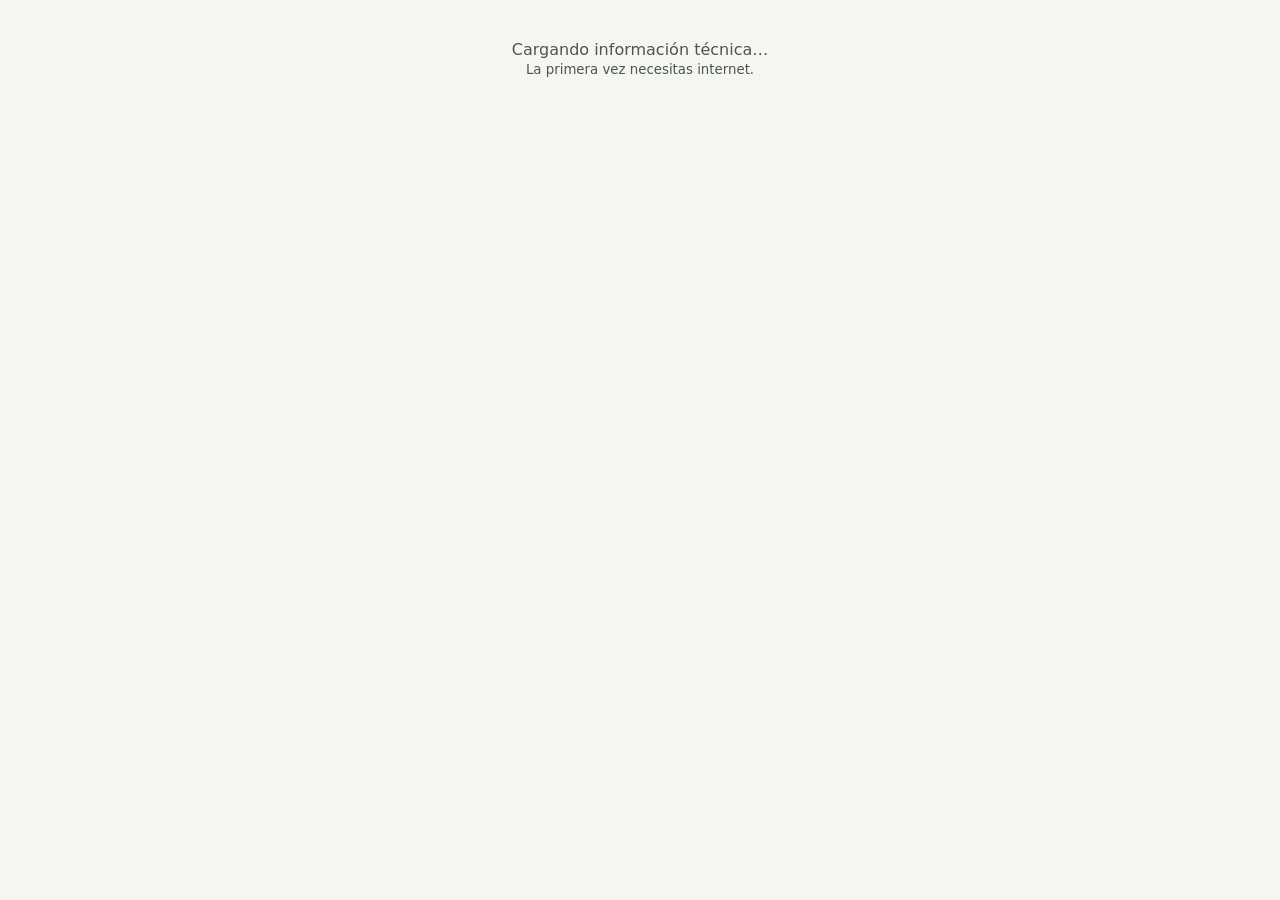
<file: index.html>
<!doctype html>
<html lang="es">
<head>
<meta charset="utf-8">
<meta http-equiv="Content-Security-Policy" content="default-src 'self'; script-src 'self'; style-src 'self' 'unsafe-inline' https://fonts.googleapis.com; font-src 'self' https://fonts.gstatic.com; img-src 'self' https: data: blob:; connect-src 'self' https://*.supabase.co wss://*.supabase.co; worker-src 'self' blob:; manifest-src 'self'; object-src 'none'; base-uri 'self'; form-action 'self'">
<meta name="referrer" content="strict-origin-when-cross-origin">
<meta name="viewport" content="width=device-width, initial-scale=1, maximum-scale=1, user-scalable=no, viewport-fit=cover">
<meta name="theme-color" content="#1F5E3B">
<meta name="description" content="Manual técnico de cultivos y registro de actividades de la finca.">
<title>CampoGuía</title>
<link rel="manifest" href="manifest.webmanifest">
<link rel="icon" type="image/png" href="icons/favicon.png">
<link rel="apple-touch-icon" href="icons/apple-touch-icon.png">
<link rel="preconnect" href="https://fonts.googleapis.com">
<link rel="stylesheet" href="https://fonts.googleapis.com/css2?family=Inter:wght@400;500;600;700&family=Space+Grotesk:wght@600;700&display=swap">
<link rel="stylesheet" href="css/app.css">
</head>
<body>
<div id="app"><div class="cargando">Cargando…</div></div>
<noscript>Activa JavaScript para usar CampoGuía.</noscript>
<script src="js/config.js"></script>
<script src="js/vendor/supabase.js"></script>
<script src="js/vendor/xlsx.mini.min.js"></script>
<script src="js/ui.js"></script>
<script src="js/logic.js"></script>
<script src="js/otras-marcas.js"></script>
<script src="js/data.js"></script>
<script src="js/reporte.js"></script>
<script src="js/vendor/jspdf.umd.min.js"></script>
<script src="js/receta.js"></script>
<script src="js/app.js"></script>
</body>
</html>
</file>
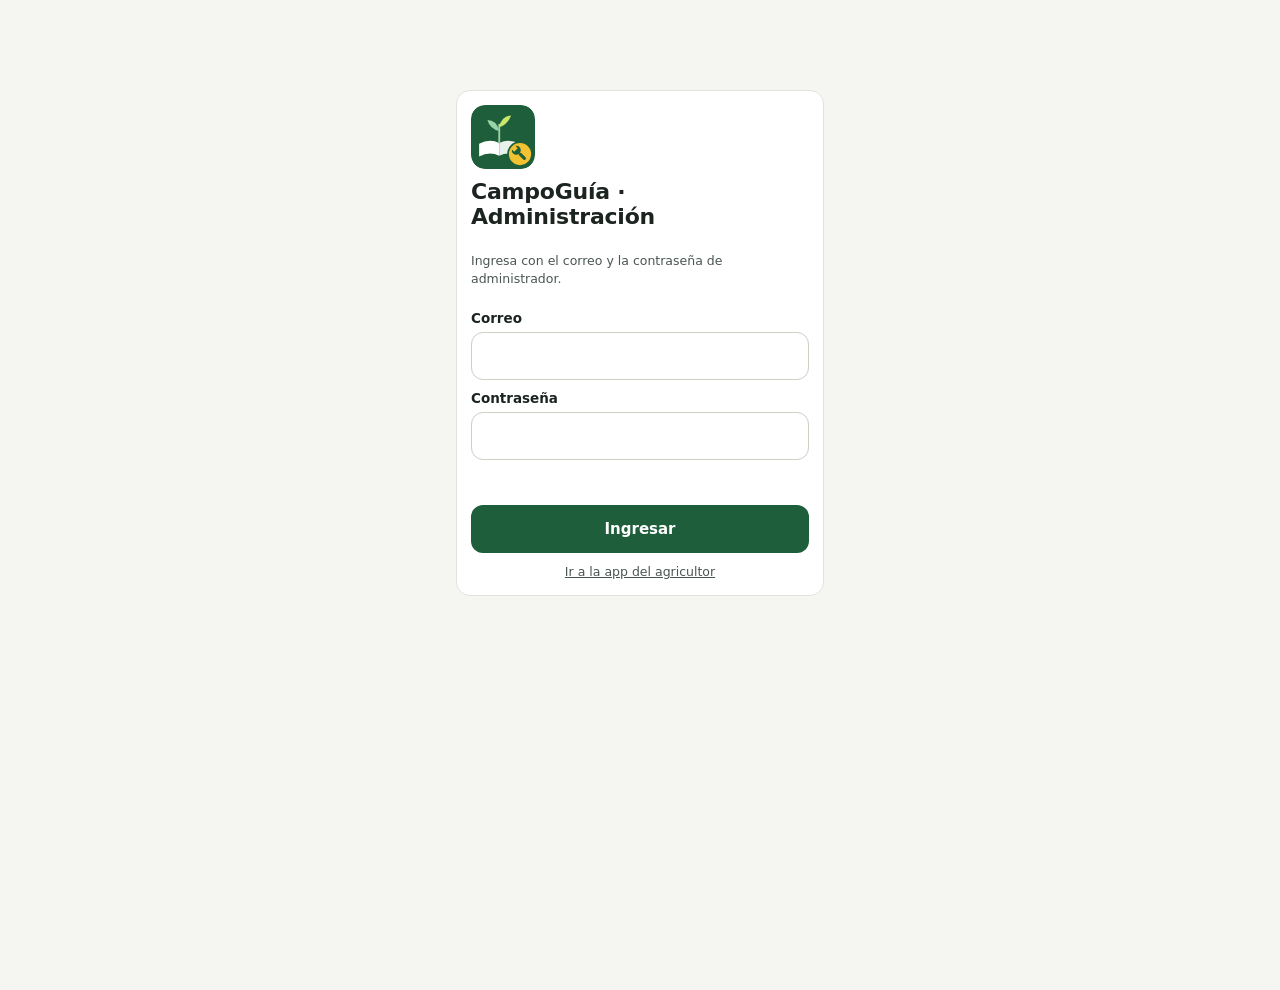
<file: admin.html>
<!doctype html>
<html lang="es">
<head>
<meta charset="utf-8">
<meta http-equiv="Content-Security-Policy" content="default-src 'self'; script-src 'self'; style-src 'self' 'unsafe-inline' https://fonts.googleapis.com; font-src 'self' https://fonts.gstatic.com; img-src 'self' https: data: blob:; connect-src 'self' https://*.supabase.co wss://*.supabase.co; worker-src 'self' blob:; manifest-src 'self'; object-src 'none'; base-uri 'self'; form-action 'self'">
<meta name="referrer" content="strict-origin-when-cross-origin">
<meta name="viewport" content="width=device-width, initial-scale=1">
<meta name="robots" content="noindex">
<title>CampoGuía · Administración</title>
<link rel="icon" type="image/png" href="icons/favicon-admin.png">
<link rel="apple-touch-icon" href="icons/apple-touch-icon-admin.png">
<link rel="stylesheet" href="https://fonts.googleapis.com/css2?family=Inter:wght@400;500;600;700&family=Space+Grotesk:wght@600;700&display=swap">
<link rel="stylesheet" href="css/app.css">
<link rel="stylesheet" href="css/admin.css">
</head>
<body>
<div id="adm"><div class="cargando">Cargando…</div></div>
<script src="js/config.js"></script>
<script src="js/vendor/supabase.js"></script>
<script src="js/vendor/xlsx.mini.min.js"></script>
<script src="js/ui.js"></script>
<script src="js/logic.js"></script>
<script src="js/otras-marcas.js"></script>
<script src="js/data.js"></script>
<script src="js/admin.js"></script>
</body>
</html>
</file>
<file: css/app.css>
:root{
  --verde:#1F5E3B;--verde-2:#153F28;--verde-claro:#E3EFE7;--fondo:#F5F6F1;--blanco:#fff;--texto:#1C2420;--suave:#4A5650;
  --borde:#E1E4DC;--borde-2:#CBD0C5;--ambar:#9A5B07;--ambar-fondo:#FFF6E5;--ambar-borde:#F2C877;--rojo:#A1281C;--rojo-fondo:#FDECEA;
  --rojo-borde:#F0B4AD;--azul:#163C5C;--azul-claro:#EAF1F8;--wa:#1E8E4E;--radio:14px;
  font-family:Inter,system-ui,-apple-system,"Segoe UI",Roboto,sans-serif;color:var(--texto);
}
*{box-sizing:border-box}
html,body{margin:0;background:var(--fondo)}
body{min-height:100vh;-webkit-text-size-adjust:100%}
a{color:var(--verde)}
button,input,select,textarea{font:inherit;color:inherit}
h1,h2,h3{margin:0;font-family:"Space Grotesk",Inter,system-ui,sans-serif;letter-spacing:-.01em}
.app{max-width:560px;margin:0 auto;min-height:100vh;display:flex;flex-direction:column;padding-bottom:84px}
.top{background:var(--verde);color:#fff;padding:20px 18px 18px;display:flex;flex-direction:column;gap:10px}
.top .fila{display:flex;justify-content:space-between;align-items:center;gap:10px}
.top h1{font-size:22px}.top p{margin:0;color:#DDEBE2;font-size:14px;line-height:1.4}
.barra{background:#fff;padding:14px 16px;display:flex;align-items:center;gap:12px;border-bottom:1px solid var(--borde);position:sticky;top:0;z-index:5}
.barra .t{display:flex;flex-direction:column;gap:1px;min-width:0;flex:1}
.barra .t small{font-size:12px;color:var(--suave)}
.barra .t strong{font-family:"Space Grotesk",Inter,sans-serif;font-size:19px;white-space:nowrap;overflow:hidden;text-overflow:ellipsis}
.icono-btn{width:44px;height:44px;border-radius:12px;background:#F0F2EC;border:none;display:inline-flex;align-items:center;justify-content:center;flex-shrink:0;cursor:pointer;color:var(--texto);text-decoration:none}
.top .icono-btn{background:rgba(255,255,255,.16);color:#fff}
.cont{padding:16px;display:flex;flex-direction:column;gap:14px;flex:1}
.etq{font-size:12.5px;font-weight:600;color:var(--suave);text-transform:uppercase;letter-spacing:.04em}
.card{background:#fff;border:1px solid var(--borde);border-radius:var(--radio);padding:14px;display:flex;flex-direction:column;gap:10px}
.lista{display:flex;flex-direction:column;gap:8px}
.item{background:#fff;border:1px solid var(--borde);border-radius:var(--radio);padding:12px 14px;display:flex;align-items:center;justify-content:space-between;gap:10px;text-decoration:none;color:var(--texto);min-height:52px;cursor:pointer;text-align:left;width:100%}
.item .tx{display:flex;flex-direction:column;gap:2px;min-width:0}
.item .tx b{font-size:15px}.item .tx span{font-size:12.5px;color:var(--suave)}
.grid2{display:grid;grid-template-columns:repeat(2,minmax(0,1fr));gap:10px}
.grid3{display:grid;grid-template-columns:repeat(3,minmax(0,1fr));gap:8px}
.cultivo{border:2px solid var(--borde);background:#fff;border-radius:16px;padding:16px 14px;text-align:left;display:flex;flex-direction:column;gap:8px;cursor:pointer;text-decoration:none;color:var(--texto)}
.cultivo b{font-size:17px}.cultivo span{font-size:12.5px;color:var(--suave)}
.cultivo.sel{border-color:var(--verde)}
.chips{display:flex;flex-wrap:wrap;gap:8px}
.chip{border:1px solid var(--borde-2);background:#fff;border-radius:999px;padding:10px 14px;font-size:14px;min-height:44px;cursor:pointer}
.chip.sel{background:var(--verde);border-color:var(--verde);color:#fff;font-weight:600}
.seg{display:grid;grid-auto-columns:1fr;grid-auto-flow:column;background:#E7EAE2;border-radius:12px;padding:4px}
.seg button{border:none;background:transparent;border-radius:9px;padding:10px 6px;font-size:14px;color:var(--suave);min-height:44px;cursor:pointer}
.seg button.sel{background:#fff;color:var(--texto);font-weight:600;box-shadow:0 1px 2px rgba(0,0,0,.08)}
.btn{border:none;background:var(--verde);color:#fff;border-radius:12px;padding:12px 14px;font-size:15px;font-weight:600;min-height:48px;cursor:pointer;text-decoration:none;display:inline-flex;align-items:center;justify-content:center;gap:8px;text-align:center}
.btn.sec{background:#fff;color:var(--verde);border:2px solid var(--verde)}
.btn.wa{background:var(--wa)}
.btn.azul{background:var(--azul)}
.btn.peligro{background:#fff;color:var(--rojo);border:2px solid var(--rojo-borde)}
.btn.chico{min-height:40px;padding:8px 12px;font-size:13.5px}
.btn:disabled{opacity:.5;cursor:default}
.acciones{display:grid;grid-template-columns:repeat(2,minmax(0,1fr));gap:8px}
.campo{display:flex;flex-direction:column;gap:6px;font-size:13.5px;font-weight:600}
.campo small{font-weight:400;color:var(--suave);font-size:12px}
.campo input,.campo select,.campo textarea{border:1px solid var(--borde-2);border-radius:12px;padding:0 12px;min-height:48px;background:#fff;font-weight:400;font-size:16px;width:100%}
.campo textarea{padding:10px 12px;min-height:80px;resize:vertical}
.campo input:focus,.campo select:focus,.campo textarea:focus{outline:2px solid var(--verde);outline-offset:0;border-color:var(--verde)}
.unido{display:flex;align-items:center;background:#fff;border:1px solid var(--borde-2);border-radius:12px;padding-right:12px}
.unido input{border:none!important;min-height:46px;outline:none}
.unido span{font-weight:500;color:var(--suave);font-size:14px;white-space:nowrap}
.aviso{border-radius:14px;padding:12px 14px;display:flex;gap:10px;align-items:flex-start;font-size:13px;line-height:1.45}
.aviso .pill{flex-shrink:0}
.aviso.ambar{background:var(--ambar-fondo);border:1px solid var(--ambar-borde);color:#5C3A05}
.aviso.rojo{background:var(--rojo-fondo);border:1px solid var(--rojo-borde);color:#5E1710}
.aviso.verde{background:var(--verde-claro);color:var(--verde-2)}
.aviso.azul{background:var(--azul-claro);color:#163C5C}
.pill{display:inline-block;font-size:11px;font-weight:700;padding:4px 8px;border-radius:6px;white-space:nowrap;letter-spacing:.02em}
.pill.verde{background:var(--verde-claro);color:var(--verde)}
.pill.ambar{background:var(--ambar);color:#fff}
.pill.rojo{background:var(--rojo);color:#fff}
.pill.gris{background:#F0F2EC;color:var(--suave)}
.pill.claro-ambar{background:var(--ambar-fondo);color:#7A4706}
.pill.claro-rojo{background:var(--rojo-fondo);color:var(--rojo)}
.grande{font-family:"Space Grotesk",Inter,sans-serif;font-size:34px;font-weight:700;color:var(--verde);line-height:1.1}
.resultado{background:var(--verde);color:#fff;border-radius:16px;padding:16px;display:flex;flex-direction:column;gap:12px}
.resultado .etq{color:#CFE3D6}
.resultado .n{font-family:"Space Grotesk",Inter,sans-serif;font-size:26px;font-weight:700}
.resultado small{font-size:12px;color:#CFE3D6}
.resultado .linea{border-top:1px solid rgba(255,255,255,.2);padding-top:10px;font-size:14px;color:#E6F0E9}
.dato{display:flex;flex-direction:column;gap:2px;background:#fff;border:1px solid var(--borde);border-radius:12px;padding:10px}
.dato span{font-size:11.5px;color:var(--suave)}.dato b{font-size:15px}
.paso{display:flex;gap:10px;align-items:flex-start;font-size:14px;line-height:1.4}
.paso .num{width:26px;height:26px;border-radius:50%;background:var(--verde);color:#fff;font-size:13px;font-weight:700;display:flex;align-items:center;justify-content:center;flex-shrink:0}
.nav{position:fixed;bottom:0;left:0;right:0;background:#fff;border-top:1px solid var(--borde);display:grid;grid-template-columns:repeat(4,1fr);padding:6px 4px calc(8px + env(safe-area-inset-bottom));z-index:10;max-width:560px;margin:0 auto}
.nav a{display:flex;flex-direction:column;align-items:center;gap:3px;font-size:11.5px;color:var(--suave);text-decoration:none;min-height:50px;justify-content:center}
.nav a{position:relative;border-radius:12px;margin:0 2px}
.nav a.sel{color:var(--verde);font-weight:700;background:#E3EFE7}
.nav a.sel::before{content:"";position:absolute;top:-7px;left:22%;right:22%;height:3px;border-radius:0 0 3px 3px;background:var(--verde)}
.estado{display:inline-flex;align-items:center;gap:6px;background:rgba(255,255,255,.16);padding:6px 10px;border-radius:999px;font-size:12px;font-weight:600;color:#fff}
.estado i{width:8px;height:8px;border-radius:50%;background:#7FD69B;display:inline-block}
.estado.off i{background:#F2B84B}
.demo{background:#FFF6E5;color:#5C3A05;font-size:12.5px;padding:8px 16px;text-align:center}
.vacio{text-align:center;color:var(--suave);font-size:14px;padding:24px 8px;line-height:1.5}
.linea-sep{height:1px;background:var(--borde);margin:2px 0}
.fila{display:flex;align-items:center;justify-content:space-between;gap:10px}
.mini{font-size:12.5px;color:var(--suave);line-height:1.45}
.prod-tag{background:var(--verde-claro);color:var(--verde);font-size:11px;font-weight:700;padding:4px 6px;border-radius:6px;text-transform:uppercase}
.barra-costos{display:flex;height:12px;border-radius:999px;overflow:hidden;background:#F0F2EC}
.toast{position:fixed;left:50%;bottom:96px;transform:translateX(-50%);background:#1C2420;color:#fff;padding:12px 16px;border-radius:12px;font-size:14px;z-index:50;max-width:90vw;box-shadow:0 6px 20px rgba(0,0,0,.2)}
.cargando{padding:40px;text-align:center;color:var(--suave)}
details.card summary{cursor:pointer;font-weight:600;font-size:14px;min-height:28px;display:flex;align-items:center}
.sr{position:absolute;width:1px;height:1px;overflow:hidden;clip:rect(0 0 0 0)}
@media (min-width:600px){.app{border-left:1px solid var(--borde);border-right:1px solid var(--borde)}}
.unido:focus-within{outline:2px solid var(--verde);border-color:var(--verde)}
.unido input:focus{outline:none!important}
/* fotos del manual */
.galeria{display:flex;gap:10px;overflow-x:auto;scroll-snap-type:x mandatory;margin:0 -2px;padding:2px}
.galeria figure{flex:0 0 86%;margin:0;scroll-snap-align:start;display:flex;flex-direction:column;gap:4px;min-width:0}
.galeria figure:only-child{flex-basis:100%}
.foto-btn{padding:0;border:0;background:none;cursor:zoom-in;border-radius:var(--radio);overflow:hidden;display:block}
.galeria img{display:block;width:100%;aspect-ratio:4/3;object-fit:cover;background:#E8ECE4}
.galeria figcaption{font-size:12px;color:var(--suave)}
.miniatura{width:56px;height:56px;object-fit:cover;border-radius:8px;flex-shrink:0;background:#E8ECE4}
.visor{position:fixed;inset:0;z-index:60;background:rgba(10,16,12,.94);display:flex;flex-direction:column;align-items:center;justify-content:center;padding:56px 10px 16px}
.visor img{max-width:100%;max-height:calc(100% - 64px);object-fit:contain;border-radius:6px}
.visor-cerrar{position:absolute;top:10px;right:10px;width:44px;height:44px;border-radius:50%;border:0;background:rgba(255,255,255,.14);color:#fff;font-size:20px;cursor:pointer}
.visor-pie{display:flex;align-items:center;gap:12px;color:#fff;font-size:14px;margin-top:12px;text-align:center}
.visor-pie button{width:44px;height:44px;border-radius:50%;border:0;background:rgba(255,255,255,.14);color:#fff;font-size:24px;cursor:pointer;flex-shrink:0}

/* semáforo de riesgo de sarna/hongos */
.pill.riesgo-bajo{background:#2E9E4F;color:#fff}
.pill.riesgo-ligero{background:#F5C518;color:#3D2E00}
.pill.riesgo-alto{background:#D62E2E;color:#fff}

.ficha-clase{gap:10px}
.grupos-f{display:flex;flex-wrap:wrap;gap:6px;margin-top:6px}
.grupos-f span{font-size:12.5px;background:var(--verde-claro);color:var(--texto);border-radius:6px;padding:5px 8px;line-height:1.3}
.grupos-f b{color:var(--verde)}
.otras{display:flex;flex-direction:column;gap:10px}
.otras summary{cursor:pointer;list-style:none;display:flex;align-items:center;justify-content:space-between;min-height:44px}
.otras summary::-webkit-details-marker{display:none}
.otras summary::after{content:'Ver ▾';font-weight:600;color:var(--verde);text-transform:none;letter-spacing:0}
.otras[open] summary::after{content:'Ocultar ▴'}
.otras[open]{gap:10px}
.otras .lista{margin-top:8px}
.info-clase{display:grid;grid-template-columns:1fr 1fr;gap:8px}
.info-clase>div{display:flex;flex-direction:column;gap:2px;background:var(--verde-claro);border-radius:10px;padding:8px 10px}
.info-clase>div:only-child{grid-column:1/-1}
.info-clase b{font-size:14.5px;line-height:1.25}
.carrusel{display:flex;gap:10px;overflow-x:auto;scroll-snap-type:x mandatory;-webkit-overflow-scrolling:touch;margin:0 -16px;padding:0 16px 2px;scroll-padding:0 16px;scrollbar-width:none;overscroll-behavior-x:contain}
.carrusel::-webkit-scrollbar{display:none}
.carrusel>.slide{flex:0 0 86%;max-width:420px;scroll-snap-align:center;display:flex}
.carrusel>.slide>.card{flex:1}
.puntos{display:flex;justify-content:center;gap:6px;margin-top:-4px}
.puntos button{min-width:40px;min-height:32px;padding:0 10px;border-radius:16px;border:1px solid var(--borde);background:#fff;font:inherit;font-weight:600;font-size:13px;color:var(--texto);cursor:pointer}
.puntos button.sel{background:var(--verde);border-color:var(--verde);color:#fff}
.desliza{font-size:12px;font-weight:600;color:var(--verde);text-transform:none;letter-spacing:0}
[hidden]{display:none!important}
.busca-prod{position:relative}
.sugerencias{position:absolute;left:0;right:0;top:100%;margin-top:4px;z-index:20;background:#fff;border:1px solid var(--borde);border-radius:var(--radio);box-shadow:0 8px 24px rgba(0,0,0,.12);max-height:min(60vh,420px);overflow-y:auto;display:flex;flex-direction:column}
.sugerencias button{display:flex;flex-direction:column;align-items:flex-start;gap:2px;padding:10px 14px;border:0;border-bottom:1px solid var(--borde);background:#fff;font:inherit;color:var(--texto);text-align:left;cursor:pointer;min-height:48px}
.sugerencias button:last-child{border-bottom:0}
.sugerencias button:hover,.sugerencias button.act{background:var(--verde-claro)}
.sugerencias button span{font-size:13px;color:var(--texto)}
.sugerencias button small{font-size:12px;color:var(--verde);font-weight:600}
.sugerencias .sin{padding:12px 14px;font-size:14px;color:var(--gris,#666)}
.prod-sel{display:flex;flex-direction:column;gap:2px;background:var(--verde-claro);border-radius:10px;padding:10px 12px;margin-top:-4px}
.prod-sel b{font-size:17px}
.prod-sel .mini b{font-size:inherit}
.campos-calc{align-items:end;gap:10px}
.campos-calc .campo{font-size:13px;min-width:0}
.campos-calc .unido input{min-width:0}
.formula{display:flex;flex-direction:column;gap:4px;margin-top:10px;padding:10px 12px;border-radius:10px;background:rgba(255,255,255,.12);font-size:13.5px;line-height:1.35}
.formula b{font-size:14.5px}
.formula .mini{color:inherit;opacity:.85}

.seg-chico button{min-height:36px;padding:7px 6px;font-size:13px}
.info-sup>b:first-child{flex-shrink:0;width:20px;height:20px;border-radius:50%;background:#163C5C;color:#fff;display:grid;place-items:center;font-size:12px;font-style:italic;font-family:Georgia,serif}
.resultado .res-en{text-transform:none;letter-spacing:0;font-weight:700;font-size:15px;color:#fff;margin-left:6px}
.resultado .n-kg{font-size:16px;font-weight:600;opacity:.9}
#pbuscar::placeholder{font-size:13px}
.port-rank{flex-shrink:0;width:26px;height:26px;border-radius:50%;background:var(--verde);color:#fff;font-weight:700;font-size:13px;display:flex;align-items:center;justify-content:center}

/* sin zoom en la interfaz (solo en el visor de fotos); 16px en campos evita el zoom automático del iPhone */
html,body{touch-action:pan-x pan-y;-webkit-text-size-adjust:100%;text-size-adjust:100%}
input,select,textarea{font-size:16px}
.visor{touch-action:none;overflow:hidden}
.visor img{touch-action:none;transform-origin:center center;will-change:transform;user-select:none;-webkit-user-drag:none}
.visor-zoom{color:rgba(255,255,255,.7);font-size:12px;margin-top:6px}
.gf-n{display:inline-flex;align-items:center;justify-content:center;min-width:18px;height:18px;border-radius:50%;background:var(--verde);color:#fff;font-style:normal;font-size:11px;font-weight:700;margin-right:5px}
/* asesoría rápida: sugerencias debajo del cuadro y elegidos como fichas */
.asis-campo{position:relative}
.asis-sug{display:flex;flex-direction:column;border:1px solid var(--borde-2);border-radius:12px;background:#fff;margin-top:4px;overflow:hidden;box-shadow:0 4px 12px rgba(0,0,0,.08)}
.asis-sug button{display:flex;justify-content:space-between;align-items:center;gap:8px;border:0;border-top:1px solid var(--borde);background:#fff;padding:10px 12px;font-size:15px;text-align:left;min-height:44px;cursor:pointer}
.asis-sug button:first-child{border-top:0}
.asis-sug button span{font-size:12px;color:var(--suave)}
.asis-chips{display:flex;flex-wrap:wrap;gap:6px;margin-top:-4px}
.asis-chip{display:inline-flex;align-items:center;gap:4px;background:var(--verde-claro);color:var(--texto);border-radius:999px;padding:4px 4px 4px 12px;font-size:14px}
.asis-chip button{border:0;background:transparent;width:30px;height:30px;border-radius:50%;font-size:14px;cursor:pointer;color:var(--suave)}
.asis-probs{display:flex;flex-direction:column;gap:8px;margin-top:-4px}
.asis-prob{border-radius:12px;padding:8px 10px;display:flex;flex-direction:column;gap:6px;background:var(--verde-claro)}
.asis-prob-cab{display:flex;justify-content:space-between;align-items:center;gap:6px;font-size:14px}
.asis-prob-cab button{border:0;background:transparent;width:30px;height:30px;border-radius:50%;font-size:14px;cursor:pointer;color:var(--suave)}
.asis-prob .seg button.sel.niv-bajo{background:#2e7d32;color:#fff}
.asis-prob .seg button.sel.niv-medio{background:#d39200;color:#fff}
.asis-prob .seg button.sel.niv-alto{background:#c62828;color:#fff}
.pill.azul{background:#e3eefb;color:#1e5aa8}
.caja-etapa{gap:6px;border:1px solid var(--verde)}
.caja-etapa .grid2 .dato b{font-size:15px}
.tabla-req{width:100%;border-collapse:collapse;font-size:13px;table-layout:fixed}
.tabla-req th{font-weight:400;color:var(--suave);text-align:right;padding:4px 0}
.tabla-req th:first-child,.tabla-req td:first-child{text-align:left;width:30%}
.tabla-req td{text-align:right;padding:5px 0;border-top:1px solid var(--borde,#e2e6e0)}
.tabla-req tr.suma td{border-top:1.5px solid var(--suave)}
.tit-calc{font-size:15px}
.sim-ed{gap:8px}
.sim-fila{display:grid;grid-template-columns:minmax(0,1fr) 104px 34px;gap:6px;align-items:start}
.sim-prod{position:relative;display:flex;flex-direction:column;gap:2px}
.sim-prod input,.sim-fila select{width:100%}
.sim-x{border:0;background:transparent;height:44px;font-size:15px;color:var(--suave);cursor:pointer}
.sim-nuevo{gap:8px;border:1px solid var(--suave)}
.costo-lista{gap:6px;font-size:14px}
.costo-total{display:flex;justify-content:space-between;align-items:center;background:var(--verde-claro);color:var(--verde-2);border-radius:14px;padding:12px 14px;font-size:14px}
.costo-total b{font-size:20px}
button.enlace{border:0;background:none;color:var(--verde);text-decoration:underline;padding:0;font:inherit;cursor:pointer}
.tit-calc{display:flex;align-items:center;gap:6px}
.tit-calc svg{color:var(--verde);width:20px;height:20px}
.sim-nuevo .error{color:#b3261e;font-size:13px}
.apps-tabla{border:1px solid var(--borde,#e2e6e0);border-radius:12px;overflow:hidden;font-size:14px}
.apps-fila{display:grid;grid-template-columns:minmax(0,1fr) 84px;gap:6px;align-items:center;padding:6px 10px;border-top:1px solid var(--borde,#e2e6e0)}
.apps-fila:first-child{border-top:0}
.apps-fila.cambio{background:#fff4dc}
.apps-fila.actual span{font-weight:600}
.apps-fila.total{grid-template-columns:auto 1fr;justify-items:end;border-top:1.5px solid var(--suave)}
.tabla-rep{width:100%;border-collapse:collapse;font-size:13px;table-layout:fixed}
.tabla-rep th{font-weight:400;color:var(--suave);text-align:right;padding:4px 2px}
.tabla-rep th:first-child,.tabla-rep td:first-child{text-align:left;width:38%}
.tabla-rep th:nth-child(2),.tabla-rep td:nth-child(2){text-align:center;width:62px}
.tabla-rep td{text-align:right;padding:5px 2px;border-top:1px solid var(--borde,#e2e6e0)}
.tabla-rep select{width:54px;min-height:34px;padding:0 4px}
.tabla-rep tr.cambio td{background:#fff4dc}
.tabla-rep tr.actual td:first-child{font-weight:600}
.tabla-rep tr.total td{border-top:1.5px solid var(--suave)}
.sugerencias .sug-tit{padding:8px 14px 4px;font-size:12px;font-weight:700;color:var(--verde);background:#f5f6f1;border-bottom:1px solid var(--borde);position:sticky;top:0}
.rec-sec{gap:10px}
.rec-sec>.rec-tit{display:flex;align-items:center;gap:8px;font-weight:700;font-size:16px}
.rec-sec>.rec-tit i{display:inline-flex;width:24px;height:24px;border-radius:50%;background:var(--verde-claro,#e6f2e9);color:var(--verde);font-style:normal;font-size:13px;align-items:center;justify-content:center}
.rec-item{display:flex;justify-content:space-between;align-items:center;gap:8px;border-top:1px solid var(--borde);padding-top:8px}
.rec-item .tx{display:flex;flex-direction:column;gap:2px;min-width:0}
.rec-item select{max-width:150px}
.op-cards{display:grid;grid-template-columns:1fr 1fr;gap:10px}
.op-card{display:flex;flex-direction:column;gap:3px;padding:12px;border:1px solid var(--borde);border-radius:14px;background:#fff;color:var(--texto);text-decoration:none;position:relative}
.op-card svg{width:24px;height:24px;color:var(--suave,#777);margin-bottom:2px}
.op-card b{font-size:15px;line-height:1.2}
.op-card span{font-size:12px;color:var(--suave,#6b6b6b);line-height:1.3}
.op-card.sel{border:2px solid var(--verde);background:#eef6f0;padding:11px}
.op-card.sel svg,.op-card.sel b{color:var(--verde)}
.op-card.sel::after{content:"";position:absolute;left:12px;right:12px;bottom:6px;height:3px;border-radius:2px;background:var(--verde)}
.op-card.sel{padding-bottom:16px}
.et-flechas{display:flex;align-items:center;justify-content:space-between;margin-top:6px}
.et-flechas .icono-btn{font-size:20px;width:36px;height:36px}
.et-flechas .icono-btn:disabled{opacity:.35}
.rep-det{border:1px solid var(--borde);border-radius:var(--radio);padding:8px 10px}
.rep-det summary{cursor:pointer;font-size:14px;font-weight:600;color:var(--verde)}
.rep-det[open] summary{margin-bottom:8px}
.asis-nivel{display:flex;flex-direction:column;gap:8px;padding:10px 12px;border:1px solid var(--verde);border-radius:var(--radio);background:#eef6f0}
.asis-nivel-bts{display:flex;gap:8px;align-items:center;flex-wrap:wrap}
.asis-nivel-bts button:not(.enlace){flex:1;min-height:40px;border-radius:var(--radio);border:1px solid var(--borde);background:#fff;font:inherit;font-weight:600;cursor:pointer}
.asis-nivel-bts .niv-bajo{color:#2e7d32}.asis-nivel-bts .niv-medio{color:#b26a00}.asis-nivel-bts .niv-alto{color:#c62828}
.asis-renivel{border:0;background:none;font:inherit;color:inherit;padding:0;cursor:pointer;text-align:left}
.niv-txt{font-style:normal;font-weight:600}.niv-txt.niv-bajo{color:#2e7d32}.niv-txt.niv-medio{color:#b26a00}.niv-txt.niv-alto{color:#c62828}
.asis-nivel-bts .niv-preventivo{color:#1565c0}.niv-txt.niv-preventivo{color:#1565c0}
.asis-nivel-bts button:not(.enlace){min-width:0;padding:0 4px;font-size:14px}
.asis-chip{border-radius:16px;max-width:100%;padding:4px 2px 4px 12px}
.asis-chip button.asis-renivel{width:auto;height:auto;min-height:30px;border-radius:0;font-size:14px;line-height:1.3;color:var(--texto);text-align:left;padding:2px 0;white-space:normal}
.asis-chip button[data-quitar]{flex-shrink:0}

/* ============ Estilo «Opción 1» (panel del agricultor) ============ */
.estilo-op1 .cont{padding-bottom:110px}
.estilo-op1 .op1-top{padding-bottom:14px}
.estilo-op1 .op1-top h1{font-size:24px}
.estilo-op1 .op1-top p{margin:2px 0 0;opacity:.9}
.estilo-op1 .op1-estado{display:inline-flex;align-items:center;gap:6px;margin-top:8px;font-size:12px;color:#fff;opacity:.9}
.estilo-op1 .op1-estado i{width:8px;height:8px;border-radius:50%;background:#7ee08a;display:inline-block}
.estilo-op1 .op1-estado.off i{background:#f0a24b}
.estilo-op1 .op1-instalar{display:flex;align-items:center;gap:10px;padding:8px 8px 8px 10px;border:1px solid var(--verde);border-radius:14px;background:#fff;font-size:13px}
.estilo-op1 .op1-instalar span{flex:1;min-width:0}
.estilo-op1 .op1-instalar img{border-radius:8px}
.estilo-op1 .op1-instalar .icono-btn{width:32px;height:32px}
.estilo-op1 .op1-tiles{display:grid;grid-template-columns:repeat(3,1fr);gap:8px}
.estilo-op1 .op1-tile{display:flex;flex-direction:column;gap:4px;padding:12px 10px;border:1px solid var(--borde);border-radius:14px;background:#fff;color:var(--texto);text-decoration:none;min-height:104px}
.estilo-op1 .op1-tile svg{width:24px;height:24px;color:var(--verde)}
.estilo-op1 .op1-tile b{font-size:14px;line-height:1.2}
.estilo-op1 .op1-tile span{font-size:11.5px;color:var(--suave);line-height:1.3}
.estilo-op1 .op1-tile.dest{border:2px solid var(--verde);background:#eef6f0;padding:11px 9px}
.estilo-op1 .op1-cult{flex-direction:row;align-items:center;gap:10px;padding:12px;min-height:0}
.estilo-op1 .op1-cult .op1-ico svg{width:40px;height:40px}
.estilo-op1 .op1-ico{display:flex;align-items:center;justify-content:center;flex-shrink:0;color:var(--verde)}
.estilo-op1 .op1-tx{display:flex;flex-direction:column;gap:4px;min-width:0;align-items:flex-start}
.estilo-op1 .op1-tx b{font-size:15px;line-height:1.2}
.estilo-op1 .op1-sec{gap:10px}
.estilo-op1 .op1-sec>.rec-tit,.estilo-op1 .rec-sec>.rec-tit{display:flex;align-items:center;gap:8px;font-weight:700;font-size:16px}
.estilo-op1 .op1-sec>.rec-tit i{display:inline-flex;width:24px;height:24px;border-radius:50%;background:#e6f2e9;color:var(--verde);font-style:normal;font-size:13px;align-items:center;justify-content:center}
.estilo-op1 .op1-sec .etq{display:none}
.estilo-op1 .resultado{border-radius:16px}
.estilo-op1 .op1-seg{border:1px solid #f1d9a8;background:#fffaf0;border-radius:12px;padding:8px 12px;font-size:13px;color:#7a5a12}
.estilo-op1 .op1-seg summary{cursor:pointer;display:flex;align-items:center;gap:6px;font-weight:600}
.estilo-op1 .op1-seg summary svg{width:16px;height:16px}
.estilo-op1 .op1-seg div{margin-top:6px}
.estilo-op1 .op1-resumen{display:flex;align-items:center;justify-content:space-between;gap:10px;font-size:14px;color:var(--suave)}
.estilo-op1 .op1-orden{border-top:1px solid var(--borde);padding-top:8px}
.estilo-op1 .op1-orden summary{cursor:pointer;font-weight:600;color:var(--verde);font-size:14px}
.estilo-op1 .op1-orden[open] summary{margin-bottom:8px}
.estilo-op1 .op1-vaciar{color:#c62828;align-self:center;font-size:14px}
.estilo-op1 .op1-resumen-lotes{display:grid;grid-template-columns:repeat(3,1fr);gap:8px}
.estilo-op1 .op1-resumen-lotes div{background:#fff;border:1px solid var(--borde);border-radius:14px;padding:10px;display:flex;flex-direction:column;gap:2px}
.estilo-op1 .op1-resumen-lotes b{font-size:17px;color:var(--verde)}
.estilo-op1 .op1-resumen-lotes span{font-size:12px;color:var(--suave)}
.estilo-op1 .op1-lote{gap:10px}
.estilo-op1 .op1-lote-cab{display:flex;align-items:center;gap:10px;text-decoration:none;color:inherit}
.estilo-op1 .op1-lote-cab .op1-ico svg{width:36px;height:36px}
.estilo-op1 .op1-agregar{display:block;text-align:center;padding:14px;border:1.5px dashed var(--borde);border-radius:14px;color:var(--verde);font-weight:600;text-decoration:none}
.estilo-op1 .op1-sec .busca-prod>label{display:none}
.estilo-op1 .acciones>.btn:only-child{flex:1;width:100%}
.aviso.prop-mezcla{flex-direction:column;align-items:flex-start;gap:6px}.aviso.prop-mezcla div{line-height:1.45}
</file>
<file: css/admin.css>
.adm{display:flex;flex-wrap:wrap;min-height:100vh;background:var(--fondo)}
.adm-nav{flex:1 1 230px;max-width:100%;background:var(--azul);color:#fff;padding:22px 14px;display:flex;flex-direction:column;gap:4px}
.adm-nav h1{font-size:20px;padding:0 10px 14px}
.adm-nav a{color:#DCE7F1;border-radius:10px;padding:11px 10px;font-size:14px;text-decoration:none;min-height:44px;display:flex;align-items:center}
.adm-nav a.sel{background:rgba(255,255,255,.16);color:#fff;font-weight:600}
.adm-nav .pie{margin-top:auto;padding:14px 10px 0;font-size:12px;color:#B9CCE0;display:flex;flex-direction:column;gap:8px}
.adm-nav .pie button{background:none;border:1px solid rgba(255,255,255,.35);color:#fff;border-radius:10px;padding:8px;cursor:pointer;min-height:40px}
.adm-main{flex:999 1 560px;min-width:0;padding:22px;display:flex;flex-direction:column;gap:16px}
.adm-cab{display:flex;flex-wrap:wrap;justify-content:space-between;align-items:center;gap:12px}
.adm-cab h2{font-size:26px}
.adm-cab .botones{display:flex;flex-wrap:wrap;gap:8px}
.adm-cuerpo{display:flex;flex-wrap:wrap;gap:16px;align-items:flex-start}
.adm-tabla{flex:999 1 480px;min-width:0;background:#fff;border:1px solid var(--borde);border-radius:14px;overflow:auto;max-height:calc(100vh - 220px)}
.adm-tabla table{width:100%;border-collapse:collapse;font-size:13px}
.adm-tabla th{position:sticky;top:0;background:#fff;text-align:left;font-size:12px;font-weight:600;color:var(--suave);padding:10px 12px;border-bottom:1px solid var(--borde);white-space:nowrap;z-index:1}
.adm-tabla td{padding:10px 12px;border-bottom:1px solid #EEF0EA;vertical-align:top;max-width:260px}
.adm-tabla tr.fila-dato{cursor:pointer}
.adm-tabla tr.fila-dato:hover td{background:#F6F9F7}
.adm-tabla tr.sel td{background:var(--verde-claro)}
.adm-panel{flex:1 1 340px;background:#fff;border:1px solid var(--borde);border-radius:14px;padding:16px;display:flex;flex-direction:column;gap:12px;position:sticky;top:16px;max-height:calc(100vh - 40px);overflow:auto}
.adm-panel h3{font-size:17px}
.adm-filtros{display:flex;flex-wrap:wrap;gap:8px;align-items:flex-end}
.adm-filtros .campo{min-width:200px;flex:1}
.adm-filtros .campo input,.adm-filtros .campo select{min-height:44px}
.cambios{background:var(--ambar-fondo);color:#5C3A05;border:1px solid var(--ambar-borde);border-radius:12px;padding:10px 14px;font-size:13.5px}
.ok-pub{background:var(--verde-claro);color:var(--verde-2);border-radius:12px;padding:10px 14px;font-size:13.5px}
.login{max-width:400px;margin:10vh auto;padding:0 16px}
.kpis{display:grid;grid-template-columns:repeat(auto-fit,minmax(150px,1fr));gap:10px}
.kpi{background:#fff;border:1px solid var(--borde);border-radius:14px;padding:14px;display:flex;flex-direction:column;gap:2px}
.kpi b{font-family:"Space Grotesk",Inter,sans-serif;font-size:26px}
.kpi span{font-size:12.5px;color:var(--suave)}
/* fotos del manual */
.fotos-lista{display:flex;flex-direction:column;gap:8px}
.foto-fila{display:grid;grid-template-columns:72px minmax(0,1fr) auto;gap:8px;align-items:center;background:#FAFBF8;border:1px solid var(--borde);border-radius:10px;padding:6px}
.foto-fila img{width:72px;height:72px;object-fit:cover;border-radius:8px;background:#eee}
.foto-fila input{min-height:40px;border:1px solid var(--borde-2);border-radius:8px;padding:0 8px;min-width:0;font:inherit;font-size:14px}
.foto-btns{display:flex;flex-direction:column;gap:4px}.foto-btns .icono-btn{width:34px;height:34px}
.unido-adm{display:flex;gap:6px}.unido-adm input{flex:1;min-width:0;min-height:40px;border:1px solid var(--borde-2);border-radius:8px;padding:0 8px;font:inherit;font-size:14px}

.grupo-fijo{min-height:44px;display:flex;align-items:center;gap:8px;flex-wrap:wrap;padding:8px 12px;border:1px dashed var(--borde-2);border-radius:10px;background:var(--fondo,#f4f5f0)}

.aviso-rol{display:flex;flex-direction:column;gap:4px;background:#E8F0FB;border:1px solid #B9CFEF;border-radius:10px;padding:10px 12px}
.pill.azul{background:#E8F0FB;color:#1F5FAE}
.badge-sol{display:inline-block;min-width:20px;padding:1px 6px;border-radius:999px;background:#F5C518;color:#3D2E00;font-size:12px;font-weight:700;text-align:center;margin-left:4px}
</file>
